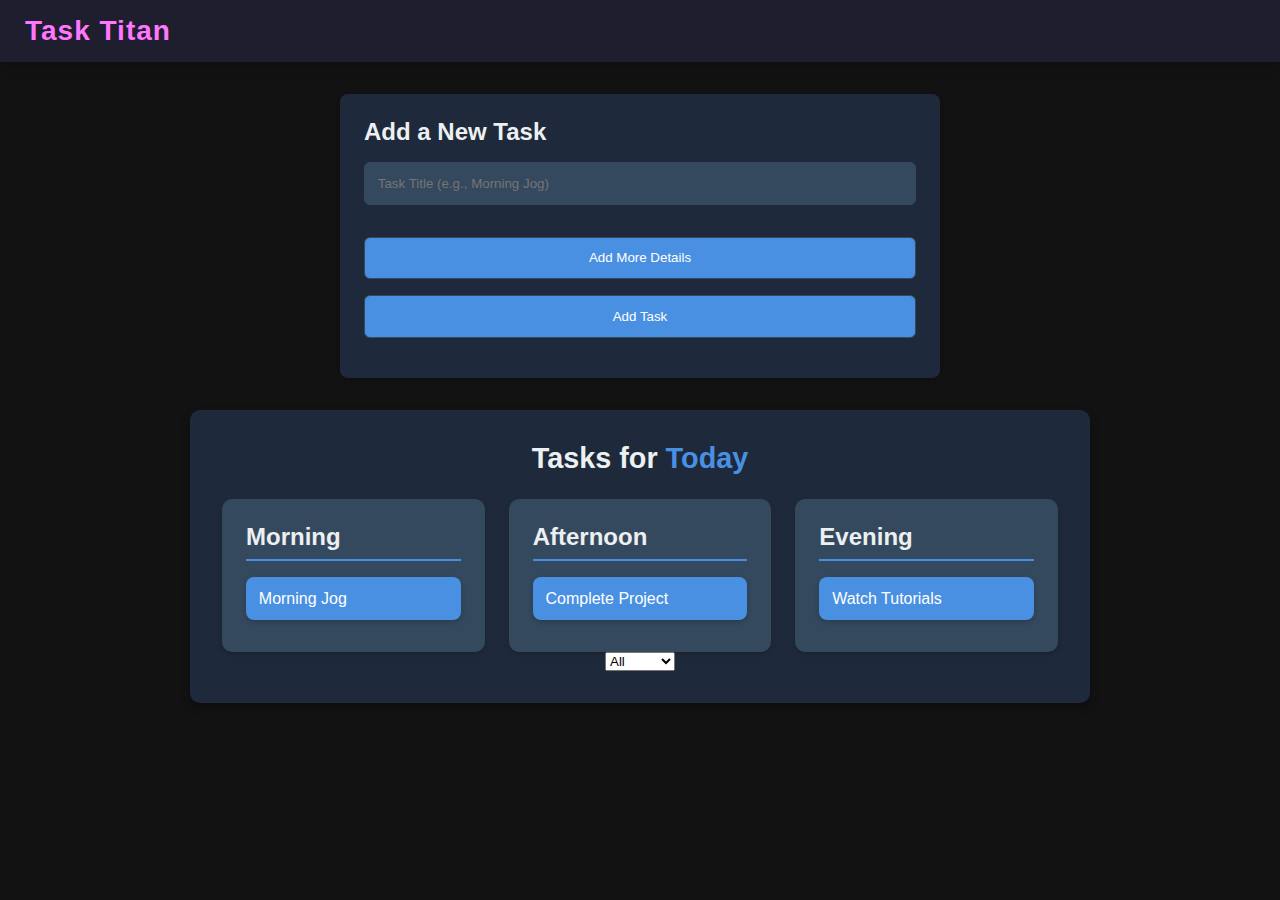
<file: html/day.html>
<!DOCTYPE html>
<html lang="en">
<head>
  <meta charset="UTF-8">
  <meta name="viewport" content="width=device-width, initial-scale=1.0">
  <title>Day Manager</title>
  <link rel="stylesheet" href="/css/day.css">
</head>
<body>
  <!-- Header -->
  <header class="header">
    <div class="logo">
      <h1>Task Titan</h1>
    </div>
    
    <!-- Hamburger Icon -->
    <div class="hamburger">
      <div></div>
      <div></div>
      <div></div>
    </div>
  </header>

  <!-- Mobile Navigation Menu -->
 <div class="mobile-nav">
   <div class="overlay"></div>
  <a href="#home" class="active">Day manager</a>
  <a href="#about">Monthly planner</a>
  <a href="#services">Project manager</a>
  <a href="#contact">Statistics</a>
</div>


  <!-- Main Content -->
  <main class="main-container">
    <!-- Add Task Section -->
<section class="add-task">
      <h2>Add a New Task</h2>
      <form id="task-form">
        <input type="text" id="task-title" placeholder="Task Title (e.g., Morning Jog)" required />
        <button type="button" class="reveal-btn" id="reveal-form-btn">Add More Details</button>
        <div id="extra-fields" class="hidden">
          <textarea id="task-desc" placeholder="Task Description (optional)"></textarea>
          <div class="time-container">
            <label for="start-time">Start Time:</label>
            <input type="time" id="start-time" required />
            <label for="end-time">End Time:</label>
            <input type="time" id="end-time" required />
          </div>
          <div class="priority-container">
            <label for="task-priority">Priority:</label>
            <select id="task-priority">
              <option value="Low">Low</option>
              <option value="Medium">Medium</option>
              <option value="High">High</option>
            </select>
          </div>
        </div>
        <button type="submit">Add Task</button>
      </form>
    </section>

    <!-- Task List Section -->
    <section class="task-list">
      <h2>Tasks for <span id="selected-date">Today</span></h2>
      <div class="task-categories">
        <!-- Morning Tasks -->
        <div class="task-category">
          <h3>Morning</h3>
          <ul id="morning-tasks" class="task-group"></ul>
        </div>
        <!-- Afternoon Tasks -->
        <div class="task-category">
          <h3>Afternoon</h3>
          <ul id="afternoon-tasks" class="task-group"></ul>
        </div>
        <!-- Evening Tasks -->
        <div class="task-category">
          <h3>Evening</h3>
          <ul id="evening-tasks" class="task-group"></ul>
        </div>
      </div>
      <select id="priority-filter">
  <option value="All">All</option>
  <option value="Low">Low</option>
  <option value="Medium">Medium</option>
  <option value="High">High</option>
</select>
    </section>
  </main>

  <!-- Task Editing Modal -->
  <div id="edit-task-modal" class="modal">
    <div class="modal-content">
      <h3>Edit Task</h3>
      <form id="edit-task-form">
        <input type="text" id="edit-task-title" placeholder="Task Title" required />
        <textarea id="edit-task-desc" placeholder="Task Description"></textarea>
        <div class="time-container">
          <label for="edit-start-time">Start Time:</label>
          <input type="time" id="edit-start-time" required />
          <label for="edit-end-time">End Time:</label>
          <input type="time" id="edit-end-time" required />
        </div>
        <div class="priority-container">
          <label for="edit-task-priority">Priority:</label>
          <select id="edit-task-priority">
            <option value="Low">Low</option>
            <option value="Medium">Medium</option>
            <option value="High">High</option>
          </select>
        </div>
        <button type="submit">Save Changes</button>
        <button type="button" id="close-modal">Cancel</button>
      </form>
    </div>
  </div>

  <script>
    // Your JavaScript to handle task actions will go here.
 const hamburger = document.querySelector('.hamburger');
const mobileNav = document.querySelector('.mobile-nav');
 // Toggle mobile navigation on hamburger click
hamburger.addEventListener('click', () => {
  mobileNav.classList.toggle('active'); // Show/hide the mobile nav
});
document.getElementById('reveal-form-btn').addEventListener('click', function () {
  const extraFields = document.getElementById('extra-fields');
  if (extraFields.classList.contains('hidden')) {
    extraFields.classList.remove('hidden');
    this.textContent = 'Hide Details';
  } else {
    extraFields.classList.add('hidden');
    this.textContent = 'Add More Details';
  }
});

// Sample task data
const tasks = {
  morning: [],
  afternoon: [],
  evening: []
};

// Add task function
function addTask(period, taskText) {
  const taskGroup = document.getElementById(`${period}-tasks`);
  const taskItem = document.createElement('li');
  taskItem.textContent = taskText;
  taskItem.classList.add('task-item');

  // Add "completed" toggle
  taskItem.addEventListener('click', () => {
    taskItem.classList.toggle('completed');
  });

  taskGroup.appendChild(taskItem);
  tasks[period].push(taskText); // Save in data structure
}

// Example usage
addTask('morning', 'Morning Jog');
addTask('afternoon', 'Complete Project');
addTask('evening', 'Watch Tutorials');


function filterTasksByPriority(priority) {
  document.querySelectorAll('.task-group li').forEach(task => {
    const taskPriority = task.dataset.priority;
    task.style.display = taskPriority === priority || priority === 'All' ? '' : 'none';
  });
}

// Example dropdown to select priority
const priorityFilter = document.getElementById('priority-filter');
priorityFilter.addEventListener('change', (e) => {
  filterTasksByPriority(e.target.value);
});


  </script>
</body>
</html>
</file>
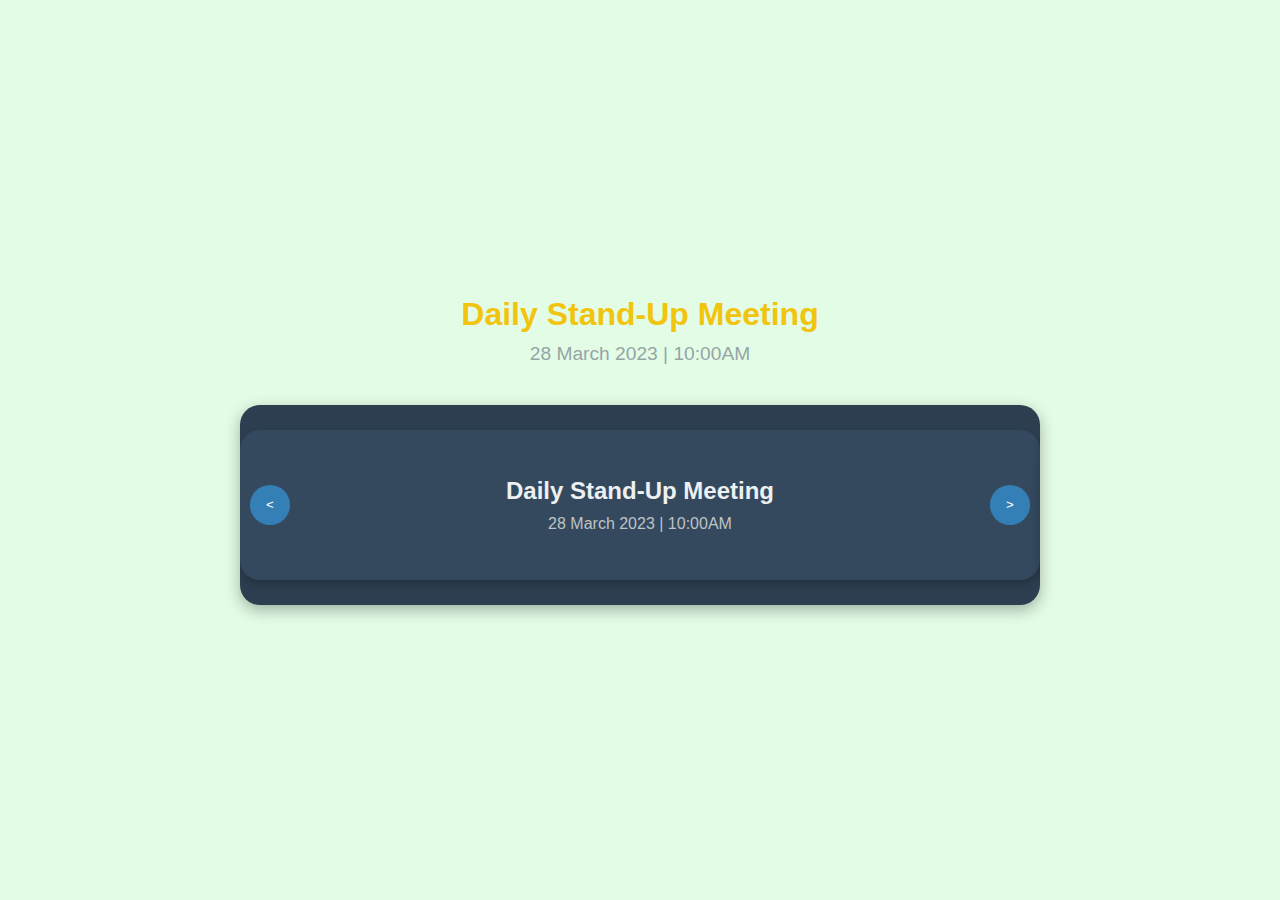
<file: html/task.html>
<!DOCTYPE html>
<html lang="en">
<head>
  <meta charset="UTF-8">
  <meta name="viewport" content="width=device-width, initial-scale=1.0">
  <title>Functional Slider with Text</title>

  <style>
/* General Reset */
* {
  margin: 0;
  padding: 0;
  box-sizing: border-box;
}

body {
  font-family: 'Orbitron', sans-serif;
  background-color: #121212; /* Dark background for dark mode */
  color: #e0e0e0; /* Light gray text for contrast */
  display: flex;
  flex-direction: column;
  justify-content: center;
  align-items: center;
  height: 100vh;
  overflow: hidden;
  transition: background-color 0.5s ease;
  gap: 20px; /* Spacing between sections */
}

/* Background Text Section */
.background-text {
  text-align: center;
  color: #ecf0f1; /* Light text for better readability */
  margin-bottom: 20px;
  padding: 0 20px; /* Add padding for better mobile alignment */
  transition: opacity 0.5s ease;
}

.background-text h1 {
  font-size: 2rem;
  margin-bottom: 10px;
  color: #f1c40f; /* Yellow text for emphasis */
}

.background-text p {
  font-size: 1.2rem;
  color: #95a5a6; /* Lighter gray for paragraph text */
}

/* Slider Container */
.slider-container {
  position: relative;
  width: 90%;
  max-width: 800px;
  height: 200px;
  overflow: hidden;
  border-radius: 20px;
  box-shadow: 0 5px 15px rgba(0, 0, 0, 0.3); /* Darker shadow for depth */
  background: #2c3e50; /* Dark background for the slider */
  display: flex;
  justify-content: center;
  align-items: center;
}

/* Cards Wrapper */
.slider-wrapper {
  display: flex;
  transition: transform 0.5s ease-in-out;
  transform: translateX(0);
  align-items: center;
}

/* Individual Card */
.card {
  min-width: 100%;
  height: 150px;
  display: flex;
  flex-direction: column;
  justify-content: center;
  align-items: center;
  text-align: center;
  padding: 20px;
  background: #34495e; /* Dark card background */
  border-radius: 20px;
  box-shadow: 0 4px 10px rgba(0, 0, 0, 0.2);
  cursor: pointer;
  transition: transform 0.3s ease, box-shadow 0.3s ease;
}

.card:hover {
  transform: scale(1.05);
  box-shadow: 0 6px 15px rgba(0, 0, 0, 0.4); /* Darker shadow on hover */
}

.card h3 {
  font-size: 1.5rem;
  margin-bottom: 10px;
  color: #ecf0f1; /* Light text for card titles */
}

.card p {
  font-size: 1rem;
  color: #bdc3c7; /* Lighter gray for card text */
}

/* Navigation Buttons */
.nav-button {
  position: absolute;
  top: 50%;
  transform: translateY(-50%);
  background-color: rgba(52, 152, 219, 0.7); /* Blue background for buttons */
  color: #fff;
  border: none;
  border-radius: 50%;
  width: 40px;
  height: 40px;
  display: flex;
  justify-content: center;
  align-items: center;
  cursor: pointer;
  z-index: 10;
  transition: background-color 0.3s ease;
}

.nav-button:hover {
  background-color: rgba(52, 152, 219, 1); /* Solid blue on hover */
}

.nav-button.left {
  left: 10px;
}

.nav-button.right {
  right: 10px;
}

/* Responsive Adjustments */
@media (max-width: 768px) {
  .background-text h1 {
    font-size: 1.5rem;
  }

  .background-text p {
    font-size: 1rem;
  }

  .card {
    height: 130px;
  }

  .slider-container {
    height: 180px;
  }
}

  </style>
</head>
<body>
  <!-- Background Text -->
  <div class="background-text">
    <h1 id="background-title">Welcome</h1>
    <p id="background-details">Click on a card or use the slider to see more details.</p>
  </div>

  <!-- Slider Container -->
  <div class="slider-container">
    <!-- Slider Wrapper -->
    <div class="slider-wrapper">
      <div class="card" data-color="#e3fce6" data-title="Daily Stand-Up Meeting" data-details="28 March 2023 | 10:00AM">
        <h3>Daily Stand-Up Meeting</h3>
        <p>28 March 2023 | 10:00AM</p>
      </div>
      <div class="card" data-color="#fbe7c6" data-title="Testing UI Components" data-details="29 March 2023 | 2:00PM">
        <h3>Testing UI Components</h3>
        <p>29 March 2023 | 2:00PM</p>
      </div>
      <div class="card" data-color="#c2d8f3" data-title="Design Project Presentation" data-details="30 March 2023 | 11:00AM">
        <h3>Design Project Presentation</h3>
        <p>30 March 2023 | 11:00AM</p>
      </div>
      <div class="card" data-color="#fadadd" data-title="Update Landing Page" data-details="01 April 2023 | 5:00PM">
        <h3>Update Landing Page</h3>
        <p>01 April 2023 | 5:00PM</p>
      </div>
    </div>

    <!-- Navigation Buttons -->
    <button class="nav-button left">&lt;</button>
    <button class="nav-button right">&gt;</button>
  </div>

  <script>
    const sliderWrapper = document.querySelector('.slider-wrapper');
    const cards = document.querySelectorAll('.card');
    const leftButton = document.querySelector('.nav-button.left');
    const rightButton = document.querySelector('.nav-button.right');
    const backgroundTitle = document.getElementById('background-title');
    const backgroundDetails = document.getElementById('background-details');
    let currentIndex = 0;

    // Update background and text content
    function updateContent() {
      const currentCard = cards[currentIndex];
      const bgColor = currentCard.getAttribute('data-color');
      const title = currentCard.getAttribute('data-title');
      const details = currentCard.getAttribute('data-details');

      document.body.style.backgroundColor = bgColor;
      backgroundTitle.textContent = title;
      backgroundDetails.textContent = details;
    }

    // Update slider position
    function updateSliderPosition() {
      const offset = currentIndex * -100; // 100% of the card width
      sliderWrapper.style.transform = `translateX(${offset}%)`;
      updateContent();
    }

    // Auto-slide functionality
    function autoSlide() {
      currentIndex = (currentIndex + 1) % cards.length;
      updateSliderPosition();
    }

    // Button functionality
    leftButton.addEventListener('click', () => {
      currentIndex = (currentIndex - 1 + cards.length) % cards.length;
      updateSliderPosition();
    });

    rightButton.addEventListener('click', () => {
      currentIndex = (currentIndex + 1) % cards.length;
      updateSliderPosition();
    });

    // Click on cards to change content
    cards.forEach((card, index) => {
      card.addEventListener('click', () => {
        currentIndex = index;
        updateSliderPosition();
      });
    });

    // Auto-slide every 5 seconds
    setInterval(autoSlide, 5000);

    // Initial setup
    updateContent();
  </script>
</body>
</html>
</file>
<file: css/day.css>
/* General Styles */
body {
  font-family: 'Roboto', sans-serif;
  margin: 0;
  padding: 0;
  background: #121212; /* Dark background for the body */
  color: #e0e0e0; /* Light text color for better contrast */
}



/* Add Task Section */
.add-task {
  background: #1e2a3b;
  padding: 1.5rem;
  margin: 2rem auto;
  width: 90%;
  max-width: 600px;
  border-radius: 8px;
  box-shadow: 0 2px 5px rgba(0, 0, 0, 0.2);
  
}

.add-task h2 {
  margin-bottom: 1rem;
  font-size: 1.5rem;
  color: #ecf0f1;
}

.add-task form input,
.add-task form textarea,
.add-task form select,
.add-task form button {
  width: 100%;
  margin-bottom: 1rem;
  padding: 0.8rem;
  border: 1px solid #34495e;
  border-radius: 6px;
  background: #34495e;
  color: #ecf0f1;
}
.add-task form input:hover,
.add-task form textarea:hover,
.add-task form select:hover{
 outline:1px solid #ff77ff;
}

.add-task form button {
  background: #4a90e2;
  color: white;
  cursor: pointer;
  transition: background 0.3s ease, transform 0.2s ease;
}

.add-task form button:hover {
  background: #357ab7;
  transform: scale(1.05);
}
.hidden {
  display: none;
}

.reveal-btn {
  background: #ff77ff;
  color: white;
  padding: 0.8rem 1.5rem;
  margin-top: 1rem;
  border: none;
  border-radius: 6px;
  cursor: pointer;
  transition: background 0.3s ease, transform 0.2s ease;
}

.reveal-btn:hover {
  background: #d455d5;
  transform: scale(1.05);
}

/* Task List Section */
.task-list {
  background: #1e2a3b;
  padding: 2rem;
  border-radius: 10px;
  box-shadow: 0 4px 10px rgba(0, 0, 0, 0.3);
  margin: 2rem auto;
  max-width: 900px;
  width: 90%;
  text-align: center;
}

.task-list h2 {
  font-size: 1.8rem;
  margin-bottom: 1.5rem;
  color: #ecf0f1;
}

.task-list #selected-date {
  font-weight: bold;
  color: #4a90e2;
}

.task-categories {
  display: flex;
  flex-wrap: wrap;
  gap: 1.5rem;
  justify-content: center;
  margin-top: 1rem;
}

.task-category {
  background: #34495e;
  padding: 1.5rem;
  border-radius: 10px;
  box-shadow: 0 2px 5px rgba(0, 0, 0, 0.2);
  flex: 1;
  min-width: 250px;
  max-width: 300px;
  text-align: left;
  transition: transform 0.3s ease, background 0.3s ease;
}

.task-category:hover {
  background: #2c3e50;
  transform: scale(1.05);
}

.task-category h3 {
  font-size: 1.5rem;
  margin-bottom: 1rem;
  color: #ecf0f1;
  border-bottom: 2px solid #4a90e2;
  padding-bottom: 0.5rem;
}

.task-group {
  list-style: none;
  margin: 0;
  padding: 0;
}

.task-group li {
  background: #4a90e2;
  color: #fff;
  padding: 0.8rem;
  border-radius: 8px;
  margin-bottom: 0.5rem;
  font-size: 1rem;
  box-shadow: 0 2px 5px rgba(0, 0, 0, 0.2);
  position: relative;
  transition: background 0.3s ease, transform 0.2s ease;
}

.task-group li:hover {
  background: #357ab8;
  transform: translateY(-3px);
}

.task-group li::after {
  content: "✓";
  font-size: 1.2rem;
  color: #27ae60;
  position: absolute;
  right: 1rem;
  display: none;
  transition: opacity 0.3s ease;
}

.task-group li.completed::after {
  display: inline;
  opacity: 1;
}

/* Task Priority Styles */
.task-priority {
  padding: 0.3rem 0.6rem;
  border-radius: 5px;
  font-weight: bold;
}

.task-priority.Low {
  background: #d4edda;
  color: #155724;
}

.task-priority.Medium {
  background: #fff3cd;
  color: #856404;
}

.task-priority.High {
  background: #f8d7da;
  color: #721c24;
}

/* Statistics Section */
.task-stats {
  background: #1e2a3b;
  padding: 1.5rem;
  margin: 2rem auto;
  width: 90%;
  max-width: 800px;
  border-radius: 8px;
  box-shadow: 0 2px 5px rgba(0, 0, 0, 0.2);
}

.stats {
  display: flex;
  justify-content: space-between;
  gap: 1rem;
}

.stat {
  text-align: center;
  padding: 0.5rem;
  flex: 1;
  background: #34495e;
  border-radius: 6px;
  color: #ecf0f1;
  transition: transform 0.2s ease;
}

.stat:hover {
  background: #2c3e50;
  transform: scale(1.1);
}

/* Responsive Design */
@media (max-width: 768px) {
  .task-categories {
    flex-direction: column;
  }

  .task-category {
    max-width: 100%;
  }

  .stats {
    flex-direction: column;
    gap: 1rem;
  }
}
/* Modal Styles */
.modal {
  display:none;/* Hidden by default */
  position: fixed;
  z-index: 1000;
  left: 0;
  top: 0;
  width: 100%;
  height: 100%;
  overflow: auto;
  background-color: rgba(0, 0, 0, 0.7); /* Semi-transparent black background */
}

.modal-content {
  background: #1e2a3b; /* Dark background for the modal */
  color: #ecf0f1; /* Light text */
  margin: 5% auto; /* Center the modal */
  padding: 2rem;
  border-radius: 10px;
  width: 90%;
  max-width: 500px;
  box-shadow: 0 4px 10px rgba(0, 0, 0, 0.5); /* Subtle shadow for depth */
  position: relative;
}

.modal-content h3 {
  font-size: 1.8rem;
  margin-bottom: 1rem;
  text-align: center;
  border-bottom: 2px solid #4a90e2;
  padding-bottom: 0.5rem;
}

/* Form Elements */
#edit-task-form input,
#edit-task-form textarea,
#edit-task-form select,
#edit-task-form button {
  width: 100%;
  margin-bottom: 1rem;
  padding: 0.8rem;
  border: 1px solid #34495e;
  border-radius: 6px;
  background: #34495e;
  color: #ecf0f1;
  font-size: 1rem;
}

#edit-task-form textarea {
  resize: none; /* Prevent resizing */
  height: 100px;
}

#edit-task-form button {
  background: #4a90e2;
  color: white;
  cursor: pointer;
  font-weight: bold;
}

#edit-task-form button:hover {
  background: #357ab7;
}

/* Time and Priority Containers */
.time-container,
.priority-container {
  margin-bottom: 1rem;
  display: flex;
  justify-content: space-between;
  align-items: center;
  gap: 0.5rem;
}

.time-container label,
.priority-container label {
  flex: 1;
  font-size: 0.9rem;
  color: #ecf0f1;
}

.time-container input,
.priority-container select {
  flex: 2;
  padding: 0.6rem;
}

/* Close Button */
#close-modal {
  background: #e74c3c;
  color: white;
  border: none;
  font-size: 1rem;
  padding: 0.8rem;
  border-radius: 6px;
  cursor: pointer;
  font-weight: bold;
  width: 100%;
}

#close-modal:hover {
  background: #c0392b;
}

/* Responsive Design */
@media (max-width: 768px) {
  .modal-content {
    width: 95%;
    padding: 1.5rem;
  }

  .time-container,
  .priority-container {
    flex-direction: column;
    gap: 1rem;
  }
}
/* General Reset */
* {
  margin: 0;
  padding: 0;
  box-sizing: border-box;
  font-family: 'Roboto', sans-serif; /* Modern font */
}

/* Header Styling */
.header {
  display: flex;
  justify-content: space-between;
  align-items: center;
  background: #1e1e2e; /* Dark theme */
  color: #fff;
  padding: 15px 25px;
  position: sticky;
  top: 0;
  z-index: 1000;
  box-shadow: 0 4px 12px rgba(0, 0, 0, 0.2); /* Subtle shadow */
}

.logo h1 {
  font-size: 1.75rem;
  font-weight: 600; /* Slightly lighter weight for a more refined look */
  color: #ff77ff; /* Accent color */
  letter-spacing: 1px; /* Slight letter spacing for elegance */
}

nav a {
  text-decoration: none;
  color: #00ff80; /* Soft green */
  margin: 0 20px;
  font-size: 1rem;
  font-weight: 500; /* More professional weight */
  transition: color 0.3s ease-in-out;
  position: relative;
}

nav a:hover, nav a.active {
  color: #ff77ff; /* Hover color */
}

/* Indicator for active link */
nav a::after {
  content: '';
  position: absolute;
  width: 100%;
  height: 2px;
  background: #ff77ff;
  bottom: -5px;
  left: 0;
  transform: scaleX(0);
  transform-origin: bottom right;
  transition: transform 0.3s ease-in-out;
}

nav a.active::after, nav a:hover::after {
  transform: scaleX(1);
  transform-origin: bottom left;
}

/* Hamburger Icon */
.hamburger {
  display: none;
  cursor: pointer;
  flex-direction: column;
  gap: 5px;
}

.hamburger div {
  width: 30px;
  height: 3px;
  background: #fff;
  transition: transform 0.3s ease-in-out;
  border-radius: 5px; /* Rounded edges for a cleaner look */
}

/* Mobile Navigation */
.mobile-nav {
  display: none; /* Initially hidden */
  flex-direction: column;
  background: #1e1e2e;
  position: fixed; /* Changed from absolute to fixed */
  top: 60px; /* Space from the top */
  right: 0;
  width: 100%;
  padding: 15px 20px;
  border-top: 2px solid #ff77ff; /* Divider for clarity */
  z-index: 1000; /* Ensure it's above other content */
}

/* Mobile Navigation Links */
.mobile-nav a {
  color: #00ff80;
  text-decoration: none;
  padding: 12px;
  font-size: 1.1rem;
  transition: color 0.3s ease-in-out;
}

/* Hover and active link styles */
.mobile-nav a:hover, .mobile-nav a.active {
  color: #ff77ff;
}
/* Responsive Design */
@media (max-width: 768px) {
  nav {
    display: none;
  }

  .hamburger {
    display: flex;
  }

  

  .mobile-nav.active {
    display: flex;
  }
}
.mobile-nav {
  display: block;
  transform: translateX(100%);
  transition: transform 0.3s ease-in-out;
}

.mobile-nav.active {
  transform: translateX(0);
}
/* Slide-up effect for newly revealed tasks */
@keyframes slideUp {
  from {
    opacity: 0;
    transform: translateY(20px);
  }
  to {
    opacity: 1;
    transform: translateY(0);
  }
}

.slide-up {
  animation: slideUp 0.5s ease-out forwards;
}
@media (max-width: 768px) {
  .task-categories {
    flex-direction: column;
    gap: 1rem;
  }
}
</file>
